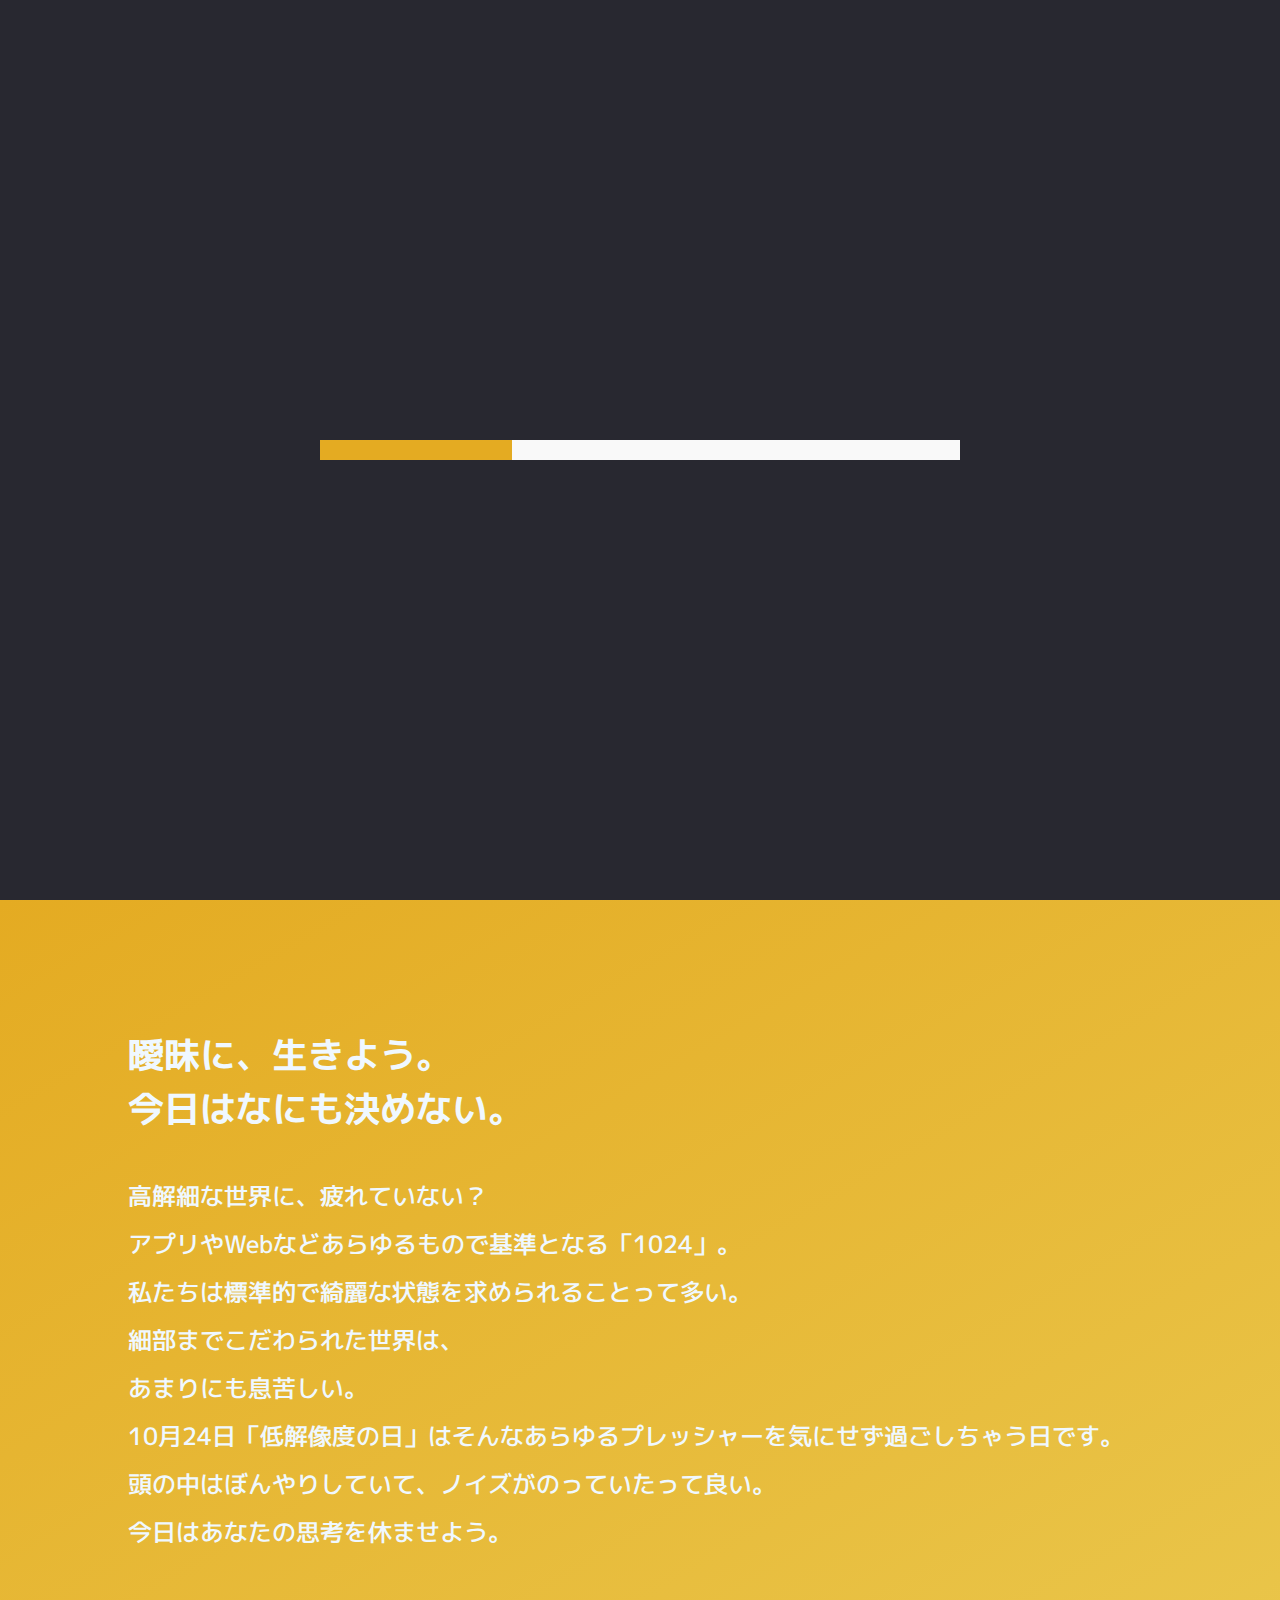
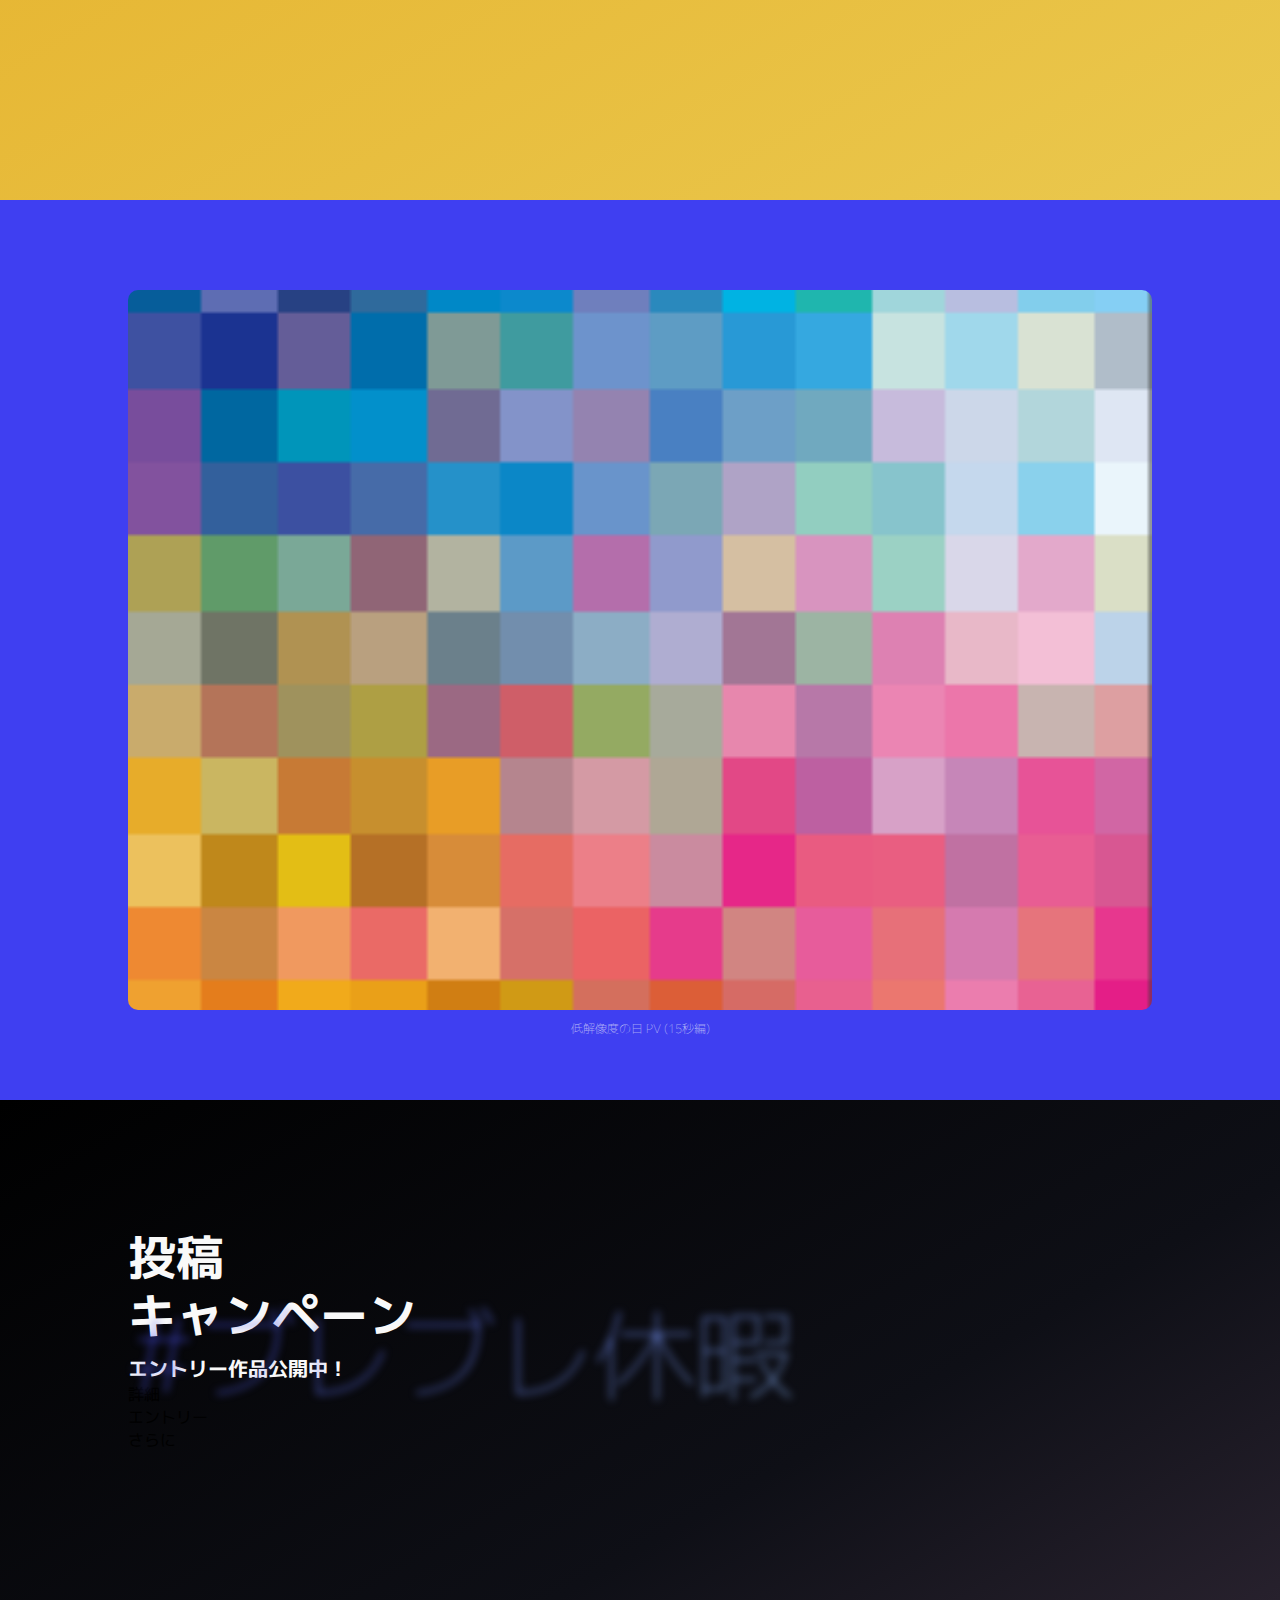
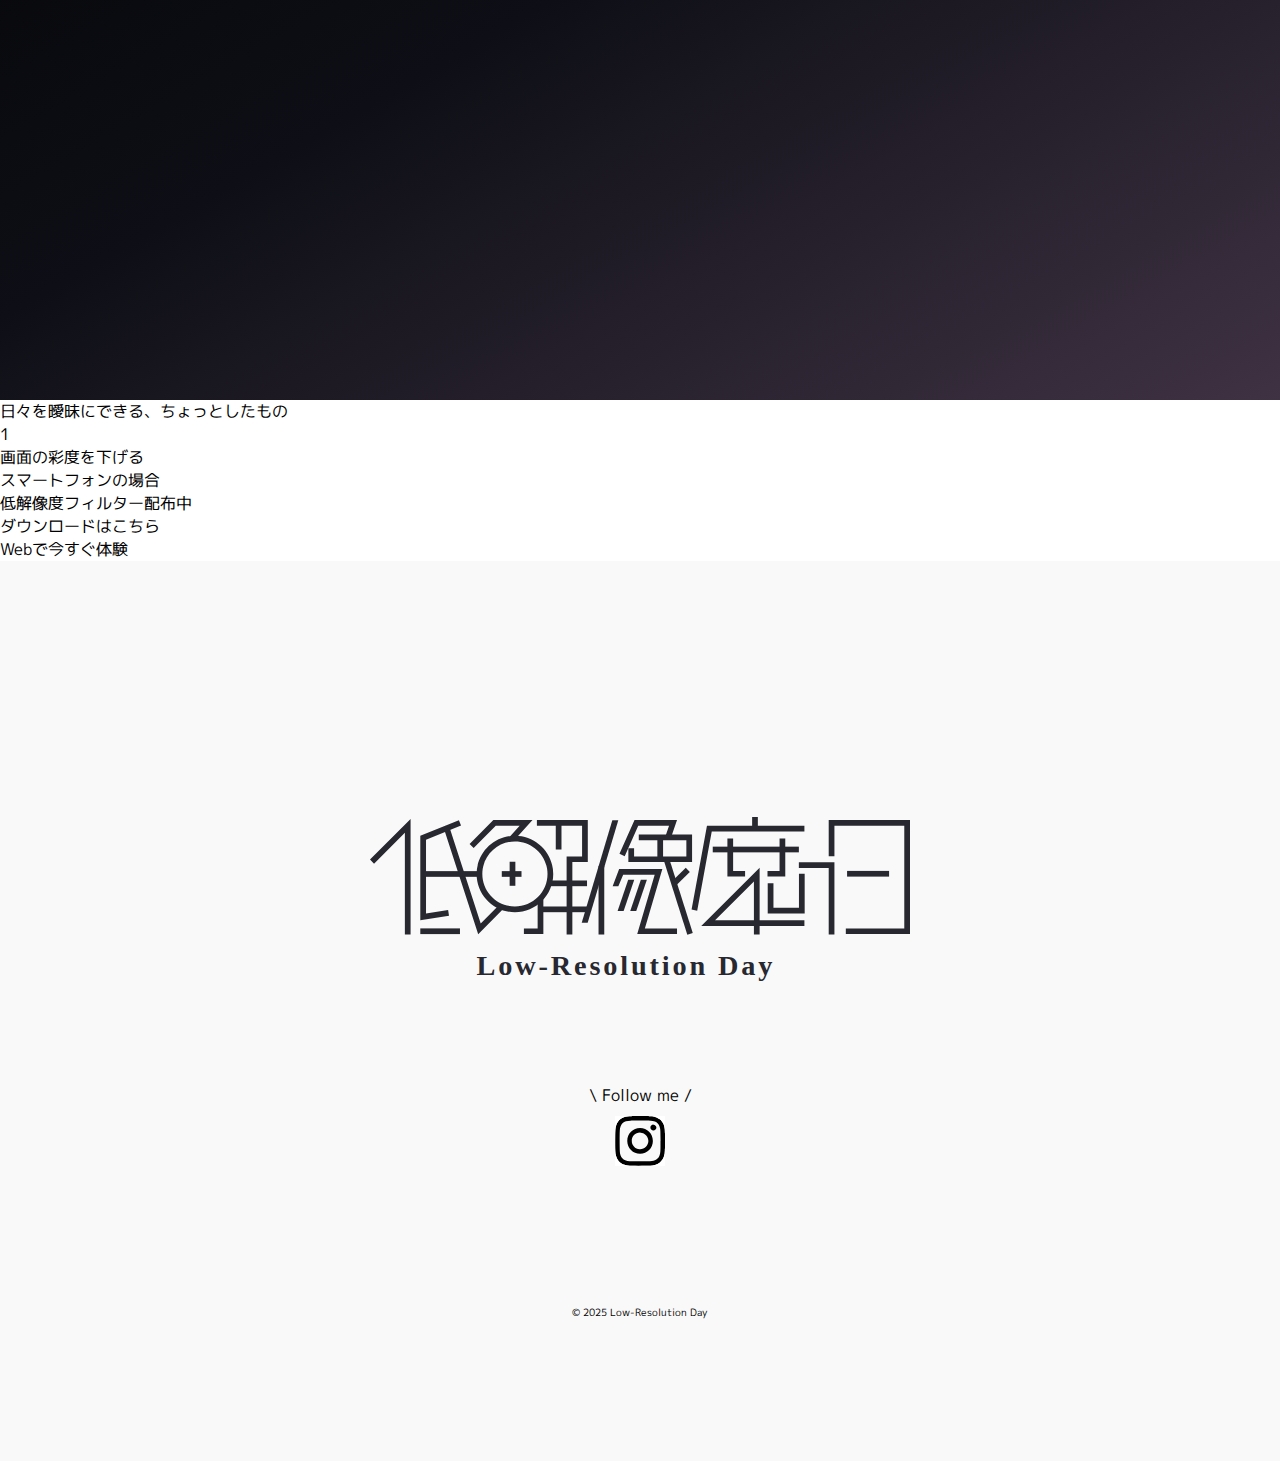
<file: index.html>
<!DOCTYPE html>
<html lang="ja">

<head>
  <meta charset="utf-8" />
  <meta http-equiv="X-UA-Compatible" content="IE=edge" />
  <meta name="viewport" content="width=device-width,initial-scale=1.0,minimum-scale=1.0,viewport-fit=cover">
  <title>低解像度の日｜曖昧に、生きよう。今日はなにも決めない。</title>

  <link rel="icon" type="image/png" href="./img/icon/favicon_lowres_256.ico" sizes="192x192">
  <!-- css -->
  <link rel="stylesheet" href="./css/style.css">
  <link rel="stylesheet" href="./css/top.css">

  <!-- GoogleFonts -->
  <link rel="preconnect" href="https://fonts.googleapis.com">
  <link rel="preconnect" href="https://fonts.gstatic.com" crossorigin>
  <link href="https://fonts.googleapis.com/css2?family=M+PLUS+1p:wght@100;300;400;500;700;800;900&display=swap"
    rel="stylesheet">

    
</head>

<body class="body">

  <div class="loading-bg" id="loading-bg">
    <div class="bar-loader"></div>
  </div>

  <header class="header">
    <div class="menu-icon"></div>
    <div class="menu-nav">
      <div class="menu-box">
        <li class="menu-link"><a href="#">Top</a></li>
        <li class="menu-link"><a href="#day-about">About</a></li>
        <li class="menu-link"><a href="#top-pv-area">PV</a></li>
        <li class="menu-link"><a href="#">Campaign</a></li>
      </div>
    </div>
    <div class="menu-icon-camera"></div>
  </header>

  <maim >
    <div class="main-visual">
      <ul class="main-vis-logo-sp">
        <img src="./img/icon/main-logo-wh-t.svg" alt="低解像度の日-ロゴ">
      </ul>
    </div>

    <div class="day-about" id="day-about">
      <ul class="day-about-box">
        <p class="day-catchcopy">曖昧に、生きよう。<br>今日はなにも決めない。</p>
        <p>高解細な世界に、疲れていない？<br>
          アプリやWebなどあらゆるもので基準となる「1024」。<br>私たちは標準的で綺麗な状態を求められることって多い。<br>
          細部までこだわられた世界は、<br>あまりにも息苦しい。<br>
          10月24日「低解像度の日」はそんなあらゆるプレッシャーを気にせず過ごしちゃう日です。<br>
          頭の中はぼんやりしていて、ノイズがのっていたって良い。<br>今日はあなたの思考を休ませよう。<br>
        </p>
      </ul>
    </div>

    <div class="pv-area" id="top-pv-area">
      <ul class="pv-box">
        <li class="pv-video-box">
        </li>
        <p class="pv-about-text">低解像度の日 PV (15秒編)</p>
      </ul>
      <div class="pv-video-modal-overlay"></div>
      <div class="pv-video-modal">
        <button id="close-modal-button">×</button>
        <iframe src="https://www.youtube.com/embed/k6W53Sk0HNk?si=wUu9K_Pubrv_-O0l" title="YouTube video player"
          frameborder="0"
          allow="accelerometer; autoplay; clipboard-write; encrypted-media; gyroscope; picture-in-picture; web-share"
          referrerpolicy="strict-origin-when-cross-origin" allowfullscreen></iframe>
      </div>
    </div>

    <div class="sns-campaign" id="sns-campaign">
      <ul class="sns-campaign-box">
        <p class="sns-campaign-title">投稿<br>キャンペーン</p>
        <p class="sns-campaign-hushtag">#ブレブレ休暇</p>
        <p class="sns-campaign-base-text">エントリー作品公開中！</p>
        <p>詳細 </p>
        <p>エントリー</p>
        <p>さらに</p>
      </ul>
    </div>

    <div class="campaign-area">
    </div>
    <p>日々を曖昧にできる、ちょっとしたもの</p>
    <p>1</p>
    <p>画面の彩度を下げる</p>
    <p>スマートフォンの場合</p>
    <p></p>

    <p>低解像度フィルター配布中</p>
    <p>ダウンロードはこちら</p>
    <p>Webで今すぐ体験</p>
  </maim>


  <footer class="footer">
    <ul class="footer-contents">
      <li><img src="./img/icon/main-logo-bl.svg"></li>
      <li class="footer-text">
        <p>\ Follow me /</p>
      </li>
      <li class="footer-sns-icon"><a href="https://www.instagram.com/lowres_1024/" target="_blank"><img
            src="./img/icon/link-inst-logo.svg" alt="insta-icon"></a> </li>
      <li>
        <p class="copy-right">© 2025 Low-Resolution Day</p>
      </li>
    </ul>
  </footer>

  <!-- JavaScript -->
  <script src="https://code.jquery.com/jquery-3.5.1.min.js"></script>
  <script src="./js/nav.js"></script>

</body>

</html>
</file>
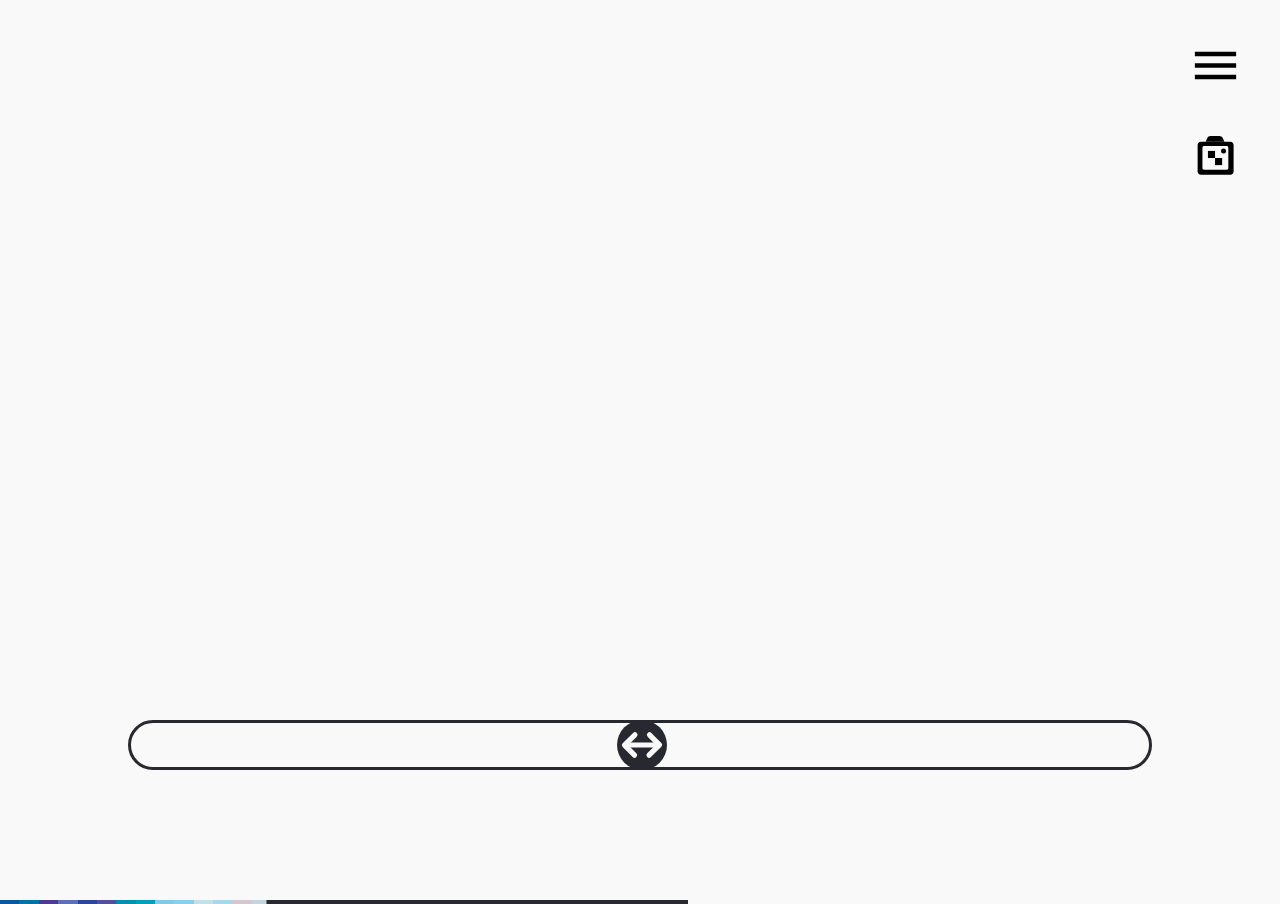
<file: lowres-camera.html>
<!DOCTYPE html>
<html lang="ja">

<head>
  <meta charset="utf-8" />
  <meta http-equiv="X-UA-Compatible" content="IE=edge" />
  <meta name="viewport" content="width=device-width,initial-scale=1.0,minimum-scale=1.0,viewport-fit=cover">
  <title>低解像度カメラ</title>

  <link rel="icon" type="image/png" href="./img/icon/favicon_lowres_256.ico" sizes="192x192">
  <!-- css -->
  <link rel="stylesheet" href="./css/style.css">
  <link rel="stylesheet" href="./css/camera.css">

  <!-- js -->

</head>

<body>

  <header class="header">
    <div class="menu-icon" style="bottom: 0;"></div>
    <div class="menu-nav">
      <div class="menu-box">
        <li class="menu-link"><a href="./index.html">Top</a></li>
        <li class="menu-link"><a href="#">About</a></li>
        <li class="menu-link"><a href="./index.html#top-pv-area">PV</a></li>
        <li class="menu-link"><a href="./index.html#sns-campaign">Campaign</a></li>
      </div>
    </div>
    <div class="menu-icon-camera"></div>
  </header>

  <div>
    <div class="slider-area">
      <ul><input type="range" id="slider" min="1" max="200" class="input-slider"
          style="z-index: 99; position: absolute; ;"></ul>
    </div>

    <div class="camera-about-area">
      <div class="video-canvas">
        <video id="def-camera" autoplay playsinline style="display:none;"></video>

        <canvas id="lowresCanvas"></canvas>
        <!-- <a href="./index.html">index</a> -->
      </div>

      <div class="ca-about-box">
        <img src="./img/main-vis/mosaic-demo.png">
        <h2>低解像度カメラとは？</h2>
        <p>低解像度カメラは、映像をあえて低解像度に変換して表示するウェブアプリケーションです。<br>
          このアプリケーションを使うことで、日常の映像がぼんやりとしたノイズのある映像に変わり、<br>
          視覚的なストレスを軽減し、リラックスした気分を促進します。<br>
          スライダーを動かして、解像度の調整が可能です。<br>
          ぜひ、低解像度カメラを体験してみてください。</p>

      </div>
    </div>
  </div>

  <!-- JavaScript -->
  <script src="https://code.jquery.com/jquery-3.5.1.min.js"></script>
  <script src="./js/lowres-camera.js"></script>
  <script src="./js/nav.js"></script>
</body>


</html>
</file>
<file: css/style.css>
@charset "utf-8";

* {
  margin: 0;
  padding: 0;
  box-sizing: border-box;
  font-family: "Hiragino Kaku Gothic", "ヒラギノ角ゴ", メイリオ, Meiryo, "MS Ｐゴシック", "Helvetica Neue", Helvetica, Arial, sans-serif;
}

::selection {
  background-color: #daa62b;
  color: #FFFFFF;
  transition: .5s ease-in;
}

html {
  scroll-behavior: smooth;
}

body {
  list-style: none;
}

p {
  font-family: "M PLUS 1p", sans-serif;
}


/* ローディングアニメーション */
.loading-bg {
    position: fixed; 
    top: 0; 
    left: 0;

    width: 100vw; 
    height: 100vh;

    background-color: #282830;
    display: flex; 
    justify-content: center; 
    align-items: center;
    z-index: 200;
}
.bar-loader {
    width: 50vw; 
    height: 20px;
    background-color: #f9f9f9;
    /* border-radius: 100px; */
    overflow: hidden; position: relative;
}
.bar-loader::after {
    content: ''; position: absolute; top: 0; left: 0;
    width: 30%; height: 100%;
    background-color: #e4ab22;
    /* border-radius: 100px; */
    animation: bar-slide 1.5s ease-in-out infinite;
}
@keyframes bar-slide {
    0%, 100% { left: 0%; }
    50% { left: 70%; } 
}

/* ヘッダー */
header {
  position: fixed;
  top: 0;
  right: 0;
  z-index: 100;
}


/* メニュー */
.menu-icon {
  width: 50px;
  height: 50px;

  background-image: url(../img/btn/burger.svg);
  background-color: #f9f9f9;
  background-size: 40px;
  background-position: center;
  background-repeat: no-repeat;

  margin: 15px 15px 0 0;
  border-radius: 100px;

  cursor: pointer;

  z-index: 100;
}
.menu-icon-camera {
  width: 50px;
  height: 50px;

  background-image: url(../img/btn/camera.svg);
  background-color: #f9f9f9;
  background-size: 40px;
  background-position: center;
  background-repeat: no-repeat;

  margin: 15px 15px 0 0;
  border-radius: 100px;

  cursor: pointer;

  z-index: 100;
  transition: 0.5s;
}

.menu-icon.is-active {
  background-image: url(../img/btn/close.svg);
}
.menu-icon:hover {
  background-color: #a0de26;
  background-size: 40px;
  transition: .3s ease-in;
}
.menu-icon-camera:hover {
  background-color: #63a6e5;
  background-size: 40px;
  transition: .3s ease-in;
}


.menu-nav {
  color: #282830;
  background-color: #f9f9f9;

  width: 100vw;
  height: 100vh;
  position: fixed;
  top: 0;
  left: 0;

  align-items: center;
  justify-content: center;

  z-index: -1;
  display:none;
}
.menu-box {
 padding: 100px;
}
.menu-nav.is-active {
  display: flex;
}
.menu-nav li{
  margin-bottom: 20px;
}
.menu-nav a{
  color: #282830;
  font-family: "Noto Sans JP", sans-serif;
  font-size: 36px;
  font-weight: 700;

  text-decoration: none;

}
/* .menu-nav a:hover {
  color: #f9f9f9;
  background-color: #282830;
} */
.menu-nav a::before {
  position: absolute;
  left: 0;
  width: 0;
  height: 1em;
  content: "";
  background-color: #a0de26;
  /* mix-blend-mode: difference; */
  transition: 0.1s;
  animation-timing-function: ease-in-out;
  /* z-index: -1; */
}
.menu-nav::before {
  position: absolute;
  left: 0;
  width: 0;
  height: 100%;
  content: "";
  background-color: #252525;
  transition: 0.5s;
  animation-timing-function: ease-in-out;
  z-index: -5;
}
.menu-nav :hover::before {
  width: 69%;
  background-color: #2c2cb9;
  mix-blend-mode:screen;
}
.menu-nav :hover{
  background-color: #ff0000;
  font-size: 100px;
}
.menu-nav :hover a  {
  width: 100%;
  color: #f9f9f9;
}





@media screen and (min-width: 698px) and (max-width: 1024px){

}

@media screen and (min-width: 1025px) {

  .menu-icon {
    width: 70px;
    height: 70px;
    background-size: 55px;
    margin: 30px 30px 0 0;
  }
  .menu-icon-camera {
    width: 70px;
    height: 70px;
    background-size: 55px;
    margin: 20px 30px 0 0;
  }

}
</file>
<file: css/top.css>
@charset "utf-8";

body {
  overflow-x: hidden;
  /* overflow-y: hidden; */
} 


/*  */
/* メインビジュアル */
.main-visual {
  width: 100vw;
  height: 100vh;
  background: #28282f;
  /* background-image: url(../img/main-vis/mosaic-demo.png); */
  background-size: cover;
  background-repeat: no-repeat; 
  background-position: center;
}

.main-vis-logo-sp {
  top: 200px;
}
.main-vis-logo-sp img{
  position: absolute;
  height: 80vh;
  bottom: 0;
}


/*  */
/* メイン概要文 */
.day-about {
  width: 100vw;
  height: 100vh;
  padding: 20% 10%;
  background-image: linear-gradient(150deg, #e4ab22, #eac84e);
}
.day-catchcopy {
  font-size: 26px;
  font-weight: 700;
  line-height: 1.5;
  margin-bottom: 5vh;
}
.day-about-box {
  color: aliceblue;
  font-size: 16px;
  font-weight: 500;
  line-height: 2;
}


/*  */
/* PVエリア */
.pv-area{
  width: 100vw;
  height: 100vh;
  background: #3f3ff1;
  padding: 20% 10%;
}
.pv-video-box {
  display: flex;
  justify-content: center;
  width: 100%;
  height: 70vh;
  background: #3b3b3a;
  border-radius: 10px;
  background-image: url(../img/main-vis/mosaic-demo.png);
  background-size: cover;
  background-repeat: no-repeat; 
  background-position: center;
}
.pv-box :hover {
  opacity: .8;
  transition: all 0.3s ease;
}
.pv-about-text {
  color: #f9f9f9;
  margin-top: 10px;
  font-size: 12px;
  font-weight: 100;
  text-align: center;
}
/* PVモーダルオーバレイ */
.pv-video-modal-overlay{
  background-color: #28282f;
  width: 100vw;
  height: 100vh;
  display: none;

  position: fixed;
  top: 0;
  left: 0;
  z-index: 10;
  opacity: .8;
}
.pv-video-modal-overlay.is-active{
  display: flex;
}
/* PVモーダル内 */
.pv-video-modal {
  display: none;
}
.pv-video-modal button{
  position: fixed;
  top: -50px;
  left: 0;

  font-size: 130px;
  font-weight: 1;
  color: #f9f9f9;
  cursor: pointer;
  z-index: 12;

  background-color: rgba(0, 0, 0, 0);
  border: none;
}
.pv-video-modal iframe{
  width: 90vw;
  height: 29vh;

  position: fixed;
  top: 35%;
  left: 5%;

  border-radius: 20px;
  z-index: 11;
}
.pv-video-modal.is-active{
  display: flex;
}

/* 
 */
 /* SNSキャンペーン */
 .sns-campaign {
  position: relative;
  width: 100vw;
  height: 100vh;
  padding: 10% 10%;
  background-image: linear-gradient(150deg, #000000, #0e0f16 ,#3f3243);
 }
 .sns-campaign-title {
  color: #f9f9f9;
  font-size: 48px;
  font-weight: 700;
  line-height: 1.2;
 }
 .sns-campaign-hushtag {
  position: absolute;
  top: 20%;
  left: 10%;
  color: #3f3ff1;
  font-size: 100px;
  font-weight: 100;

  /* グラデーション */
  background-image: linear-gradient(150deg,#3f3ff1,#80a9db);
  -webkit-background-clip: text;
  background-clip: text;
  -webkit-text-fill-color: transparent;

  /* ぼかし */
  -webkit-filter: blur(4px);
  filter: blur(4px);
}
.sns-campaign-base-text {
  color: #f9f9f9;
  font-size: 20px;
  font-weight: 700;

  margin-top: 10px;
}


/*  */
/* フッター */
footer {
  width: 100vw;
  height: 100vh;
  padding: 50% 10%;
  background: #f9f9f9;
  justify-content: center;
  list-style: none;
}
.footer-contents {
  list-style: none;
  display: block;
  align-items: center;
  text-align: center;
}

.footer-text {
  font-size: 16px;
  font-weight: 400;
  margin-top: 10vh;
}
.footer-sns-icon img{
  width: 50px;
  height: 50px;
  margin-top: 1vh;
}
.copy-right {
  font-size: 10px;
  margin-top: 15vh;
}

@media screen and (min-width: 698px) and (max-width: 1024px){

}

@media screen and (min-width: 1025px) {
body {
  overflow-x: auto;
}
/* .main {
  display: flex;
} */

/*  */
/* メイン概要文 */
.day-about {
  padding: 10% 10% 15% 10%;
}
.day-catchcopy {
  font-size: 36px;
  line-height: 1.5;
  margin-bottom: 4vh;
}
.day-about-box {
  color: aliceblue;
  font-size: 24px;
}


/*  */
/* PVエリア */
.pv-area {
  padding: 7% 10%;
}
.pv-video-box{
  width: 80vw;
  height: 80vh;
}
.pv-video-modal button{
  font-size: 160px;
}
.pv-video-modal iframe{
  top: 11%;
  height: 80vh;
}


/*  */
/* フッター */
footer {
  padding: 20% 10%;
}
.footer img {
  width: 60vh;
}

}
</file>
<file: css/camera.css>
@charset "utf-8";

body {
  overflow-x: hidden;
  overflow-y: hidden;
  background-color: #f9f9f9;
}

/* スライダー */
.slider-area {
  z-index: 0;
  width: 90%;
  bottom: 0;
  align-items: center;
  justify-content: center;
}

input[type="range"] {
  -webkit-appearance: none;
  cursor: pointer;
  outline: none;
  appearance: none;
  width: 80%;
  top: 80vh;
  left: 10%;
  /* バーの幅 */
  height: 50px;
  background-color: #f9f9f9;

  border: 3px solid #282830;
  border-radius: 100px;
}

/* つまみ */
input[type="range"]::-webkit-slider-thumb {
  -webkit-appearance: none;
  background-image: url(../img/btn/swipe-arrow.svg);
  background-color: #282830;
  width: 50px;
  height: 50px;
  border-radius: 1000px;
}

/* カメラ描画 */
.video-canvas {
  position: relative;
  width: 100%;
  height: 100vh;
}

video {
  z-index: -100;
}

canvas {
  z-index: -100;
  height: 100vh;
  width: auto;
}

/* カメラ説明エリア */
.ca-about-box {
  position: fixed;
  background-color: #282830;
  z-index: 100;
}
</file>
